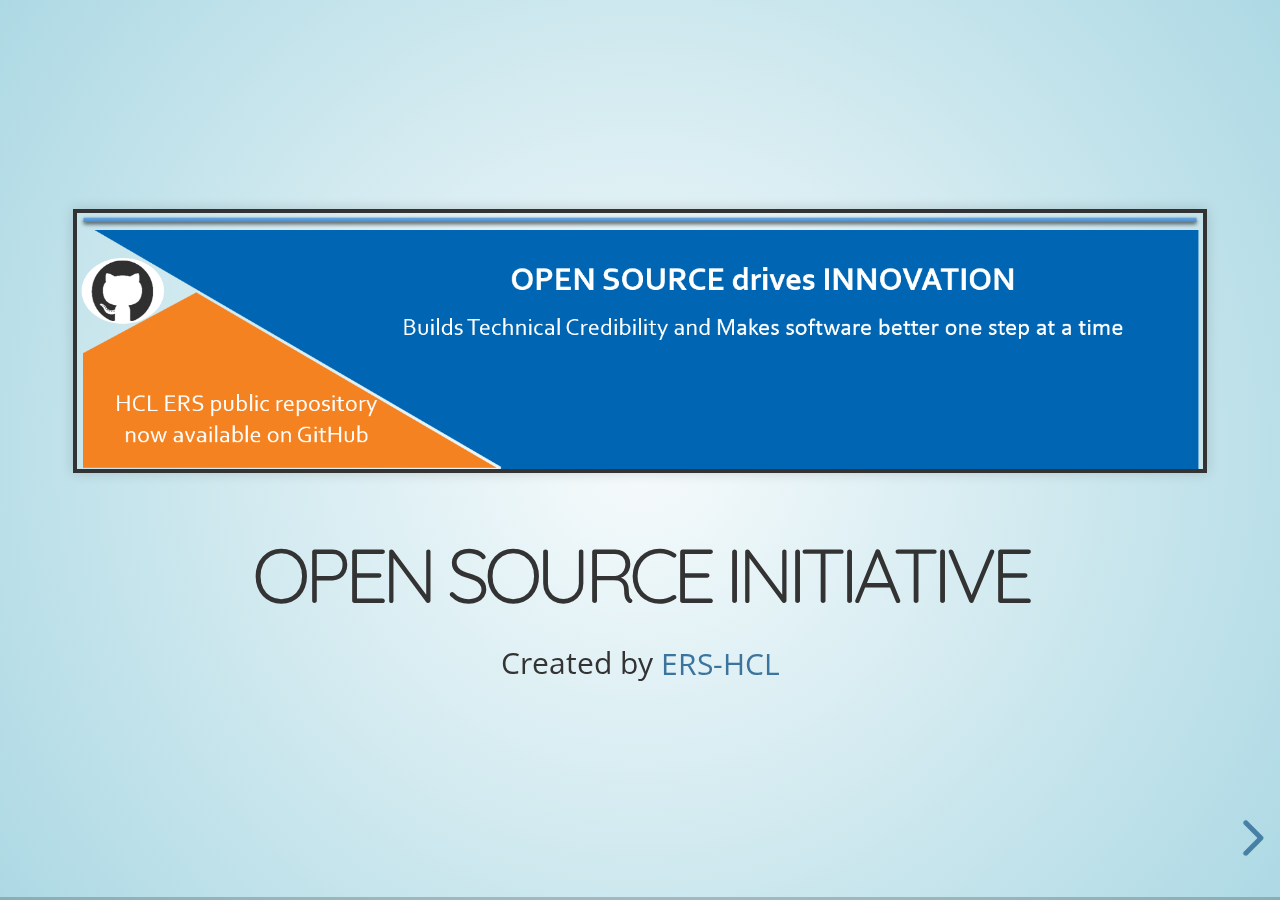
<file: index.html>
<!doctype html>
<html>

<head>
	<meta charset="utf-8">

	<title>ERS-HCL Online Presentations</title>

	<meta name="description" content="ERS HCL Open source initiative">
	<meta name="author" content="ERS-HCL">

	<meta name="apple-mobile-web-app-capable" content="yes">
	<meta name="apple-mobile-web-app-status-bar-style" content="black-translucent">

	<meta name="viewport" content="width=device-width, initial-scale=1.0, maximum-scale=1.0, user-scalable=no">

	<link rel="stylesheet" href="css/reveal.css">
	<link rel="stylesheet" href="css/theme/sky.css" id="theme">

	<!-- Theme used for syntax highlighting of code -->
	<link rel="stylesheet" href="lib/css/zenburn.css">

	<!-- Custom Theme updates -->
	<link rel="stylesheet" href="lib/css/ershcl.css">

	<!-- Printing and PDF exports -->
	<script>
		var link = document.createElement( 'link' );
		link.rel = 'stylesheet';
		link.type = 'text/css';
		link.href = window.location.search.match( /print-pdf/gi ) ? 'css/print/pdf.css' : 'css/print/paper.css';
		document.getElementsByTagName( 'head' )[ 0 ].appendChild( link );
	</script>

	<!--[if lt IE 9]>
		<script src="lib/js/html5shiv.js"></script>
		<![endif]-->
</head>

<body>
	<div class="reveal">
		<div class="slides">
			<section>
				<section>
					<p>
						<img src="./assets/banner.png" alt="ERS HCL">
					</p>

					<h3>Open Source Initiative</h3>
					<p>
						<small>Created by
							<a href="https://github.com/ERS-HCL">ERS-HCL</a>
						</small>
					</p>
				</section>
			</section>
			<section>
				<section>
					<p>
						<img src="./assets/challenges.png" alt="Challenges">
					</p>
					<h2>Challenges</h2>
				</section>
				<section>
					<h3>What are challenges?</h3>
					<ul>
						<li>They are primarily ideas – driven by business problems, changes in technology landscape, etc.</li>
						<li>We are creating a repository of such ideas on github </li>
						<li>These are strictly not customer specific</li>
						<li>The challenges are bucketed into domains namely: WebUI,Microservices,Analytics,DevOps, 
							Security,Cloud,Mobility</li>
						<li><b>This is meant for ERS-HCL team members</b></li>
					</ul>
				</section>
				<section>
					<h3>What is the objective?</h3>
					<ul>
						<li>Leverage the expertise of the people across ERS in creating solutions for these problems</li>
						<li>Productive utilization of available bandwidth (crowdsource)</li>
						<li>Practical learning opportunities for people seeking to enhance their expertise</li>
						<li>Create software that can be reused by the community</li>
						<li>Showcase technical expertise in ERS to the external world</li>
					</ul>
				</section>
				<section>
					<h3>Who is expected to work on these challenges?</h3>
					<ul>
						<li>Folks who want to be hands on with new emerging technologies</li>
						<li>Engineers seeking learning opportunities as part of their training/mentoring process</li>
					</ul>
				</section>
				<section>

					<h3>How do I get involved?</h3>
					<ul>
						<li>Select from a current list of challenges
						</li>
						<li>Challenges arranged into high level domains</li>
						<li>There can be MULTIPLE PROJECTS for SAME CHALLENGE</li>
						<li>Contribute to the list of challenges</li>
					</ul>
				</section>
				<section>

					<h3>What’s to process of posting the Challenges?</h3>
					<small>
						<ul>
							<li>Need to login using your GitHub credentials (OAuth enabled)</li>
							<li>Each Challenge has the following states
								<ul>
									<li>APPROVAL PENDING – Added by user but needs approval</li>
									<li>BACKLOG – Added as a challenge , but yet to be picked up by any one</li>
									<li>IN-PROGRESS – At least one contributor has started working on this challenge</li>
									<li>DONE – If the challenge is complete and the goal is achieved</li>
								</ul>
							</li>
						</ul>
					</small>
				</section>
				<section>

					<h3>Where is the challenges app?</h3>
					<p>Please go to
						<a href="https://ers-hcl.github.io/challenges/" target="_blank">https://ers-hcl.github.io/challenges/</a>
					</p>
				</section>
			</section>
			<section>
				<h2>Project Presentations</h2>
				<p>
					<small>Coming Soon ..</small>
					<p>
						<!-- 						<ul>
							<li>
								<a href="./demo.html">Demo PPT</a>
							</li>
							<li>Or here</li>
							<li>Or here</li>
							<li>Or here</li>
						</ul> -->
			</section>
		</div>
	</div>

	<script src="lib/js/head.min.js"></script>
	<script src="js/reveal.js"></script>

	<script>
		// More info about config & dependencies:
		// - https://github.com/hakimel/reveal.js#configuration
		// - https://github.com/hakimel/reveal.js#dependencies
		Reveal.initialize( {
			controls: true,
			progress: true,
			history: true,
			center: true,

			transition: 'convex', // none/fade/slide/convex/concave/zoom

			// More info https://github.com/hakimel/reveal.js#dependencies
			dependencies: [ {
					src: 'lib/js/classList.js',
					condition: function () {
						return !document.body.classList;
					}
				},
				{
					src: 'plugin/markdown/marked.js',
					condition: function () {
						return !!document.querySelector( '[data-markdown]' );
					}
				},
				{
					src: 'plugin/markdown/markdown.js',
					condition: function () {
						return !!document.querySelector( '[data-markdown]' );
					}
				},
				{
					src: 'plugin/highlight/highlight.js',
					async: true,
					callback: function () {
						hljs.initHighlightingOnLoad();
					}
				},
				{
					src: 'plugin/search/search.js',
					async: true
				},
				{
					src: 'plugin/zoom-js/zoom.js',
					async: true
				},
				{
					src: 'plugin/notes/notes.js',
					async: true
				}
			]
		} );
	</script>
</body>

</html>
</file>
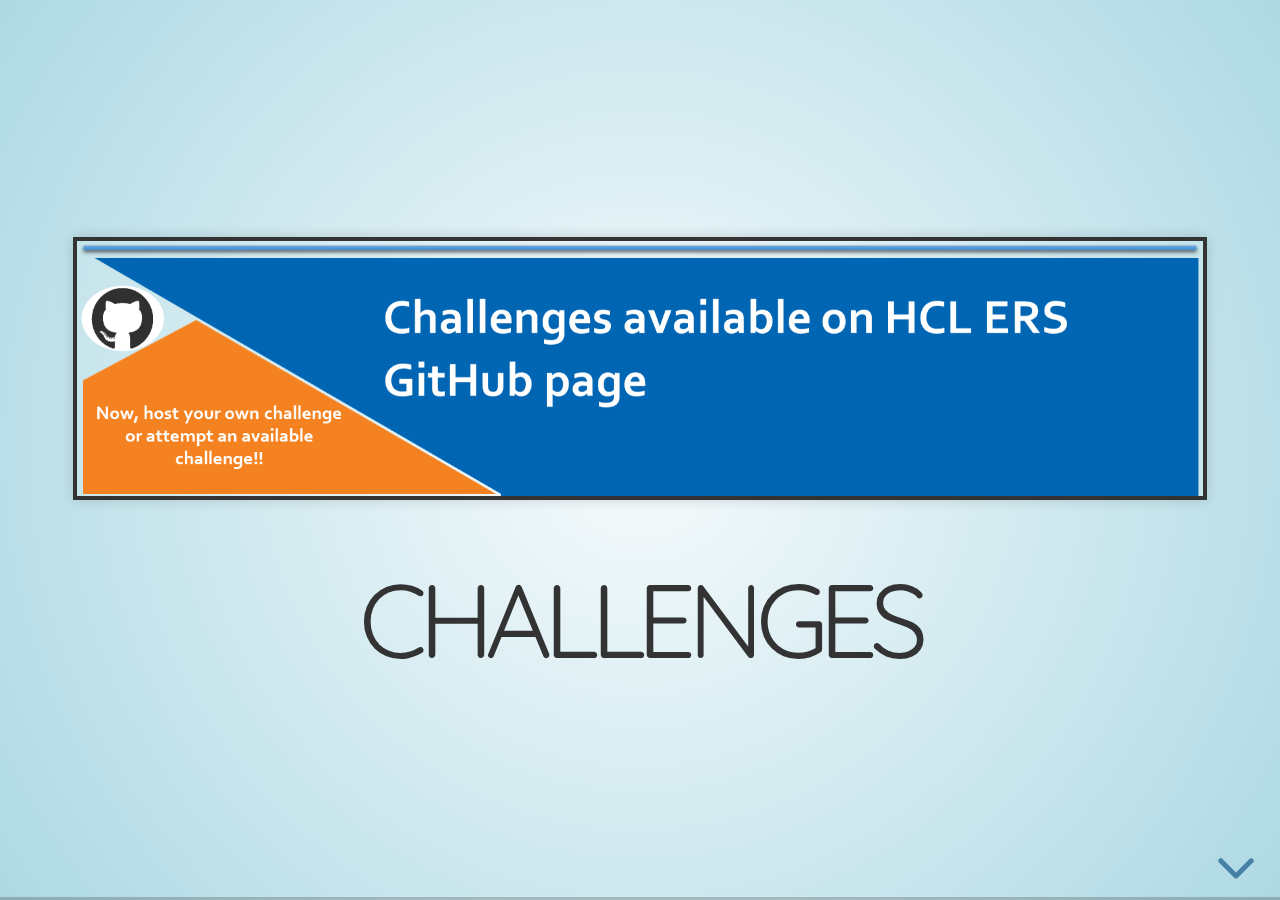
<file: challenges.html>
<!doctype html>
<html>

<head>
	<meta charset="utf-8">

	<title>ERS-HCL Online Presentations</title>

	<meta name="description" content="ERS HCL Open source initiative">
	<meta name="author" content="ERS-HCL">

	<meta name="apple-mobile-web-app-capable" content="yes">
	<meta name="apple-mobile-web-app-status-bar-style" content="black-translucent">

	<meta name="viewport" content="width=device-width, initial-scale=1.0, maximum-scale=1.0, user-scalable=no">

	<link rel="stylesheet" href="css/reveal.css">
	<link rel="stylesheet" href="css/theme/sky.css" id="theme">

	<!-- Theme used for syntax highlighting of code -->
	<link rel="stylesheet" href="lib/css/zenburn.css">

	<!-- Custom Theme updates -->
	<link rel="stylesheet" href="lib/css/ershcl.css">

	<!-- Printing and PDF exports -->
	<script>
		var link = document.createElement('link');
		link.rel = 'stylesheet';
		link.type = 'text/css';
		link.href = window.location.search.match(/print-pdf/gi) ? 'css/print/pdf.css' : 'css/print/paper.css';
		document.getElementsByTagName('head')[0].appendChild(link);
	</script>

	<!--[if lt IE 9]>
		<script src="lib/js/html5shiv.js"></script>
		<![endif]-->
</head>

<body>
	<div class="reveal">
		<div class="slides">
			<section>
				<section>
					<p>
						<img src="./assets/challenges.png" alt="Challenges">
					</p>
					<h2>Challenges</h2>
				</section>
				<section>
					<h3>What are challenges?</h3>
					<ul>
						<li>They are primarily ideas – driven by business problems, changes in technology landscape, etc.</li>
						<li>We are creating a repository of such ideas on github </li>
						<li>These are strictly not customer specific</li>
						<li>The challenges are bucketed into domains namely: WebUI,Microservices,Analytics,DevOps, Security,Cloud,Mobility
						</li>
						<li>
							<b>This is meant for ERS-HCL team members</b>
						</li>
					</ul>
				</section>
				<section>
					<h3>What is the objective?</h3>
					<ul>
						<li>Leverage the expertise of the people across ERS in creating solutions for these problems</li>
						<li>Productive utilization of available bandwidth (crowdsource)</li>
						<li>Practical learning opportunities for people seeking to enhance their expertise</li>
						<li>Create software that can be reused by the community</li>
						<li>Showcase technical expertise in ERS to the external world</li>
					</ul>
				</section>
				<section>
					<h3>Who is expected to work on these challenges?</h3>
					<ul>
						<li>Folks who want to be hands on with new emerging technologies</li>
						<li>Engineers seeking learning opportunities as part of their training/mentoring process</li>
					</ul>
				</section>
				<section>

					<h3>How do I get involved?</h3>
					<ul>
						<li>Select from a current list of challenges
						</li>
						<li>Challenges arranged into high level domains</li>
						<li>There can be MULTIPLE PROJECTS for SAME CHALLENGE</li>
						<li>Contribute to the list of challenges</li>
					</ul>
				</section>
				<section>

					<h3>What’s to process of posting the Challenges?</h3>
					<small>
						<ul>
							<li>Need to login using your GitHub credentials (OAuth enabled)</li>
							<li>Each Challenge has the following states
								<ul>
									<li>APPROVAL PENDING – Added by user but needs approval</li>
									<li>BACKLOG – Added as a challenge , but yet to be picked up by any one</li>
									<li>IN-PROGRESS – At least one contributor has started working on this challenge</li>
									<li>DONE – If the challenge is complete and the goal is achieved</li>
								</ul>
							</li>
						</ul>
					</small>
				</section>
				<section>

					<h3>Where is the challenges app?</h3>
					<p>Please go to
						<a href="https://ers-hcl.github.io/challenges/" target="_blank">https://ers-hcl.github.io/challenges/</a>
					</p>
				</section>
			</section>
		</div>
	</div>

	<script src="lib/js/head.min.js"></script>
	<script src="js/reveal.js"></script>

	<script>
		// More info about config & dependencies:
		// - https://github.com/hakimel/reveal.js#configuration
		// - https://github.com/hakimel/reveal.js#dependencies
		Reveal.initialize({
			controls: true,
			progress: true,
			history: true,
			center: true,

			transition: 'convex', // none/fade/slide/convex/concave/zoom

			// More info https://github.com/hakimel/reveal.js#dependencies
			dependencies: [{
				src: 'lib/js/classList.js',
				condition: function () {
					return !document.body.classList;
				}
			},
			{
				src: 'plugin/markdown/marked.js',
				condition: function () {
					return !!document.querySelector('[data-markdown]');
				}
			},
			{
				src: 'plugin/markdown/markdown.js',
				condition: function () {
					return !!document.querySelector('[data-markdown]');
				}
			},
			{
				src: 'plugin/highlight/highlight.js',
				async: true,
				callback: function () {
					hljs.initHighlightingOnLoad();
				}
			},
			{
				src: 'plugin/search/search.js',
				async: true
			},
			{
				src: 'plugin/zoom-js/zoom.js',
				async: true
			},
			{
				src: 'plugin/notes/notes.js',
				async: true
			}
			]
		});
	</script>
</body>

</html>
</file>
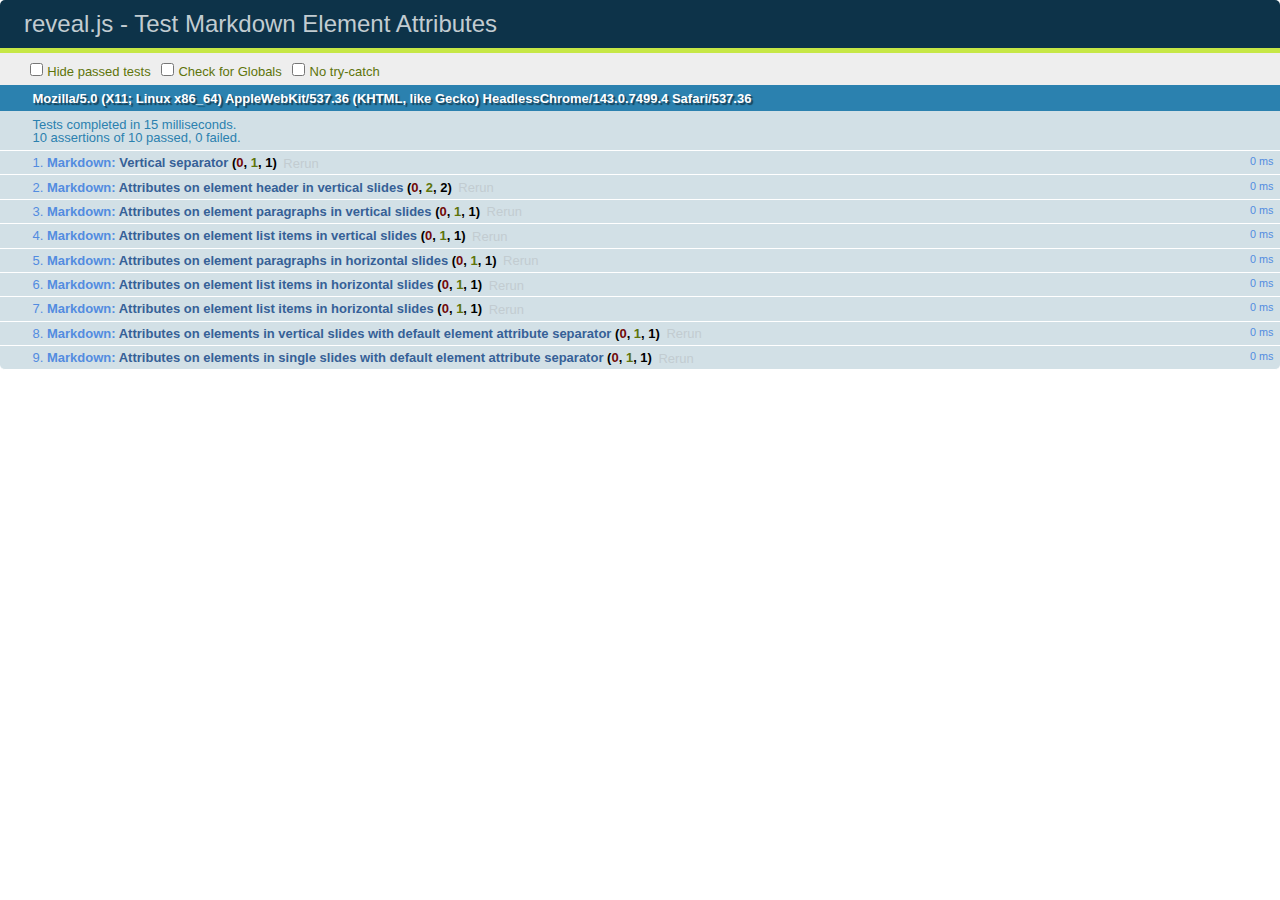
<file: test/test-markdown-element-attributes.html>
<!doctype html>
<html lang="en">

	<head>
		<meta charset="utf-8">

		<title>reveal.js - Test Markdown Element Attributes</title>

		<link rel="stylesheet" href="../css/reveal.css">
		<link rel="stylesheet" href="qunit-1.12.0.css">
	</head>

	<body style="overflow: auto;">

		<div id="qunit"></div>
		<div id="qunit-fixture"></div>

		<div class="reveal" style="display: none;">

			<div class="slides">

				<!-- <section data-markdown="example.md" data-separator="^\n\n\n" data-separator-vertical="^\n\n"></section> -->

				<!-- Slides are separated by newline + three dashes + newline, vertical slides identical but two dashes -->
				<section data-markdown data-separator="^\n---\n$" data-separator-vertical="^\n--\n$" data-element-attributes="{_\s*?([^}]+?)}">>
					<script type="text/template">
						## Slide 1.1
						<!-- {_class="fragment fade-out" data-fragment-index="1"} -->

						--

						## Slide 1.2
						<!-- {_class="fragment shrink"} -->

						Paragraph 1
						<!-- {_class="fragment grow"} -->

						Paragraph 2
						<!-- {_class="fragment grow"} -->

						- list item 1 <!-- {_class="fragment grow"} -->
						- list item 2 <!-- {_class="fragment grow"} -->
						- list item 3 <!-- {_class="fragment grow"} -->


						---

						## Slide 2


						Paragraph 1.2  
						multi-line <!-- {_class="fragment highlight-red"} -->

						Paragraph 2.2 <!-- {_class="fragment highlight-red"} -->

						Paragraph 2.3 <!-- {_class="fragment highlight-red"} -->

						Paragraph 2.4 <!-- {_class="fragment highlight-red"} -->

						- list item 1 <!-- {_class="fragment highlight-green"} -->
						- list item 2<!-- {_class="fragment highlight-green"} -->
						- list item 3<!-- {_class="fragment highlight-green"} -->
						- list item 4
						<!-- {_class="fragment highlight-green"} -->
						- list item 5<!-- {_class="fragment highlight-green"} -->

						Test

						![Example Picture](examples/assets/image2.png)
						<!-- {_class="reveal stretch"} -->

					</script>
				</section>



				<section 	data-markdown data-separator="^\n\n\n"
									data-separator-vertical="^\n\n"
									data-separator-notes="^Note:"
									data-charset="utf-8">
					<script type="text/template">
						# Test attributes in Markdown with default separator
						## Slide 1 Def <!-- .element: class="fragment highlight-red" data-fragment-index="1" -->


						## Slide 2 Def
						<!-- .element: class="fragment highlight-red" -->

					</script>
				</section>

				<section data-markdown>
				  <script type="text/template">
					## Hello world
					A paragraph
					<!-- .element: class="fragment highlight-blue" -->
				  </script>
				</section>

				<section data-markdown>
				  <script type="text/template">
					## Hello world

					Multiple  
					Line
					<!-- .element: class="fragment highlight-blue" -->
				  </script>
				</section>

				<section data-markdown>
				  <script type="text/template">
					## Hello world

					Test<!-- .element: class="fragment highlight-blue" -->

					More Test
				  </script>
				</section>


			</div>

		</div>

		<script src="../lib/js/head.min.js"></script>
		<script src="../js/reveal.js"></script>
		<script src="../plugin/markdown/marked.js"></script>
		<script src="../plugin/markdown/markdown.js"></script>
		<script src="qunit-1.12.0.js"></script>

		<script src="test-markdown-element-attributes.js"></script>

	</body>
</html>
</file>
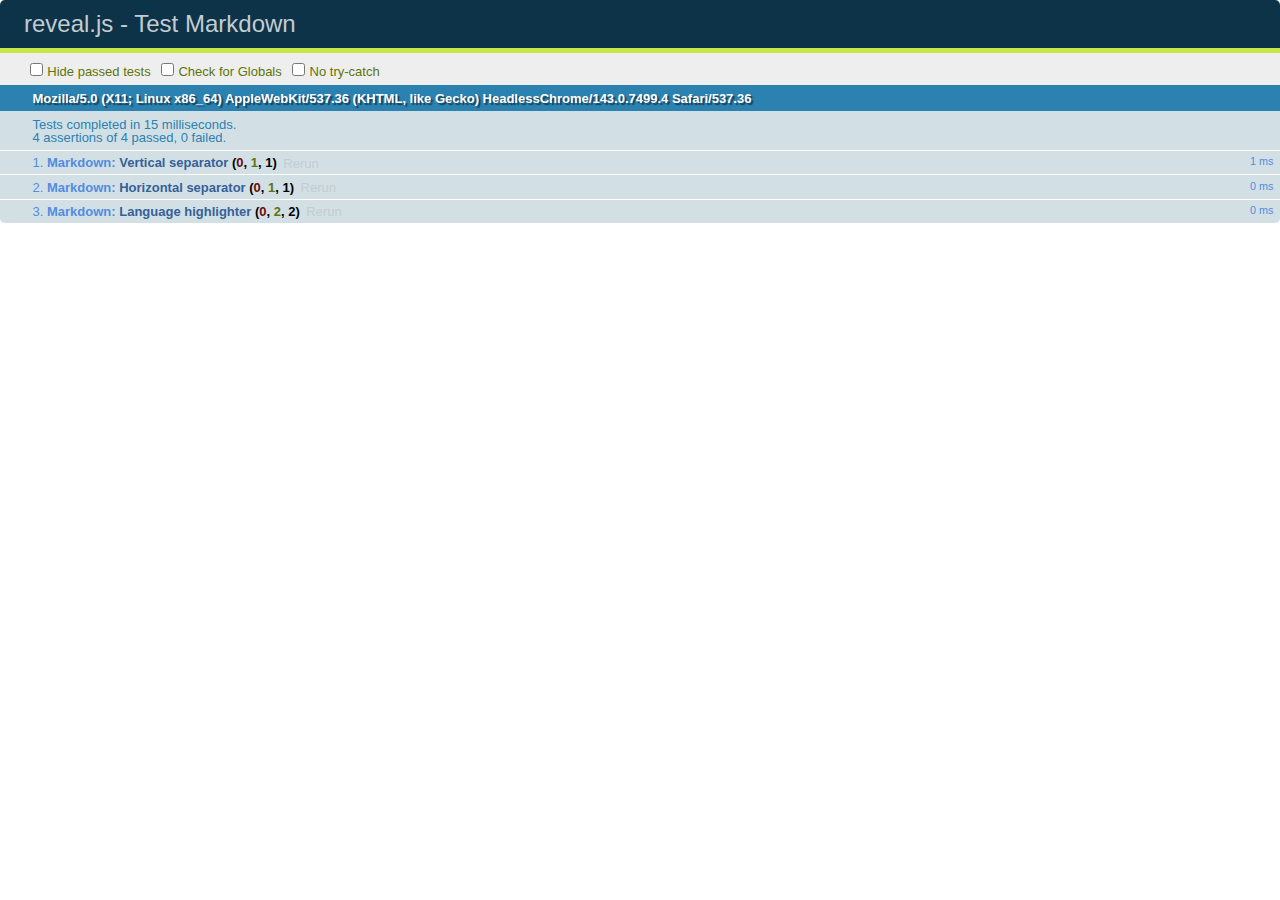
<file: test/test-markdown-external.html>
<!doctype html>
<html lang="en">

	<head>
		<meta charset="utf-8">

		<title>reveal.js - Test Markdown</title>

		<link rel="stylesheet" href="../css/reveal.css">
		<link rel="stylesheet" href="qunit-1.12.0.css">
	</head>

	<body style="overflow: auto;">

		<div id="qunit"></div>
  		<div id="qunit-fixture"></div>

		<div class="reveal" style="display: none;">

			<div class="slides">
				<section data-markdown="simple.md" data-separator="^\n\n\n" data-separator-vertical="^\n\n"></section>
			</div>

		</div>

		<script src="../lib/js/head.min.js"></script>
		<script src="../js/reveal.js"></script>
		<script src="../plugin/highlight/highlight.js"></script>
		<script src="../plugin/markdown/marked.js"></script>
		<script src="../plugin/markdown/markdown.js"></script>
		<script src="qunit-1.12.0.js"></script>

		<script src="test-markdown-external.js"></script>

	</body>
</html>
</file>
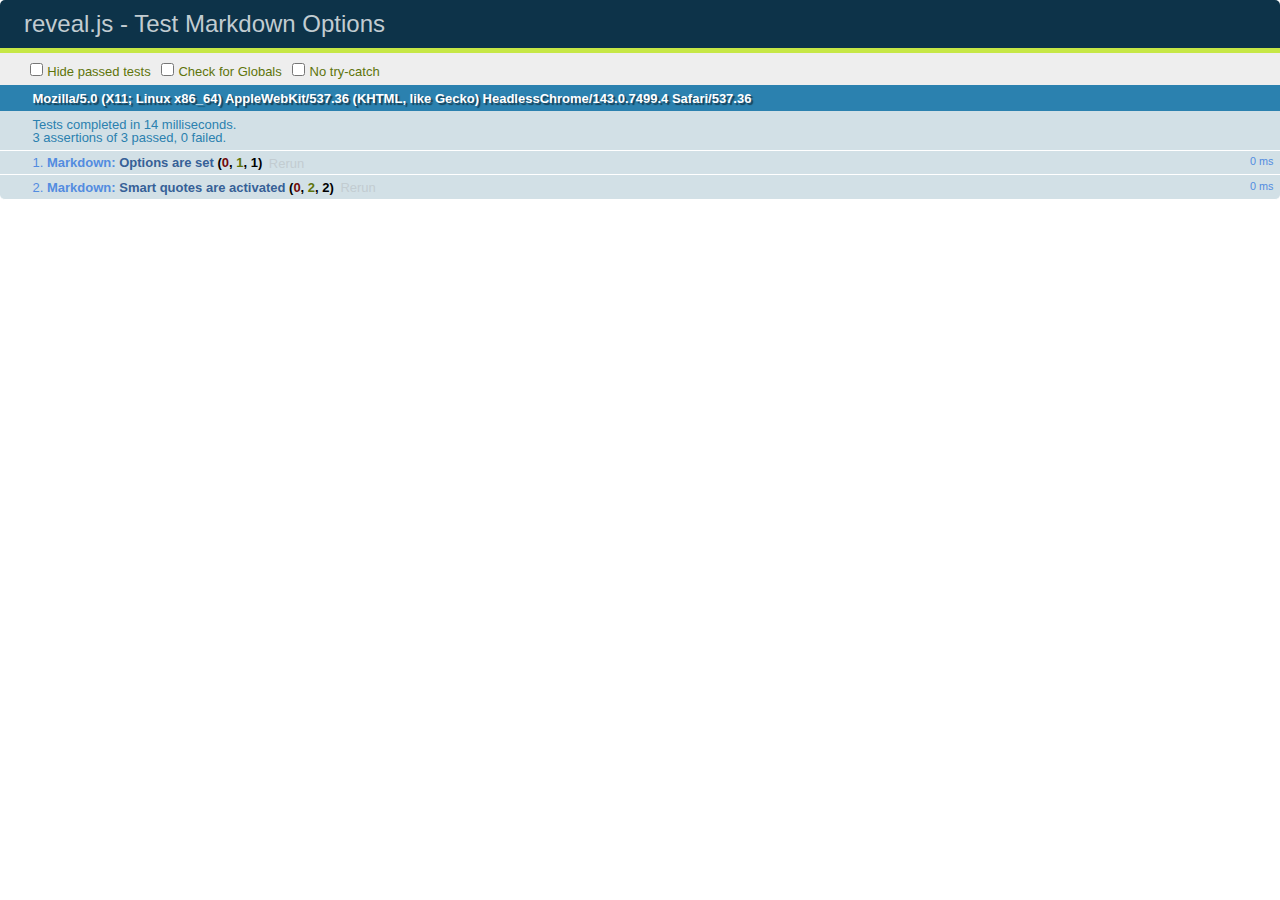
<file: test/test-markdown-options.html>
<!doctype html>
<html lang="en">

	<head>
		<meta charset="utf-8">

		<title>reveal.js - Test Markdown Options</title>

		<link rel="stylesheet" href="../css/reveal.css">
		<link rel="stylesheet" href="qunit-1.12.0.css">
	</head>

	<body style="overflow: auto;">

		<div id="qunit"></div>
		<div id="qunit-fixture"></div>

		<div class="reveal" style="display: none;">

			<div class="slides">

				<section data-markdown>
					<script type="text/template">
						## Testing Markdown Options

						This "slide" should contain 'smart' quotes.
					</script>
				</section>

			</div>

		</div>

		<script src="../lib/js/head.min.js"></script>
		<script src="../js/reveal.js"></script>
		<script src="qunit-1.12.0.js"></script>

		<script src="test-markdown-options.js"></script>

	</body>
</html>
</file>
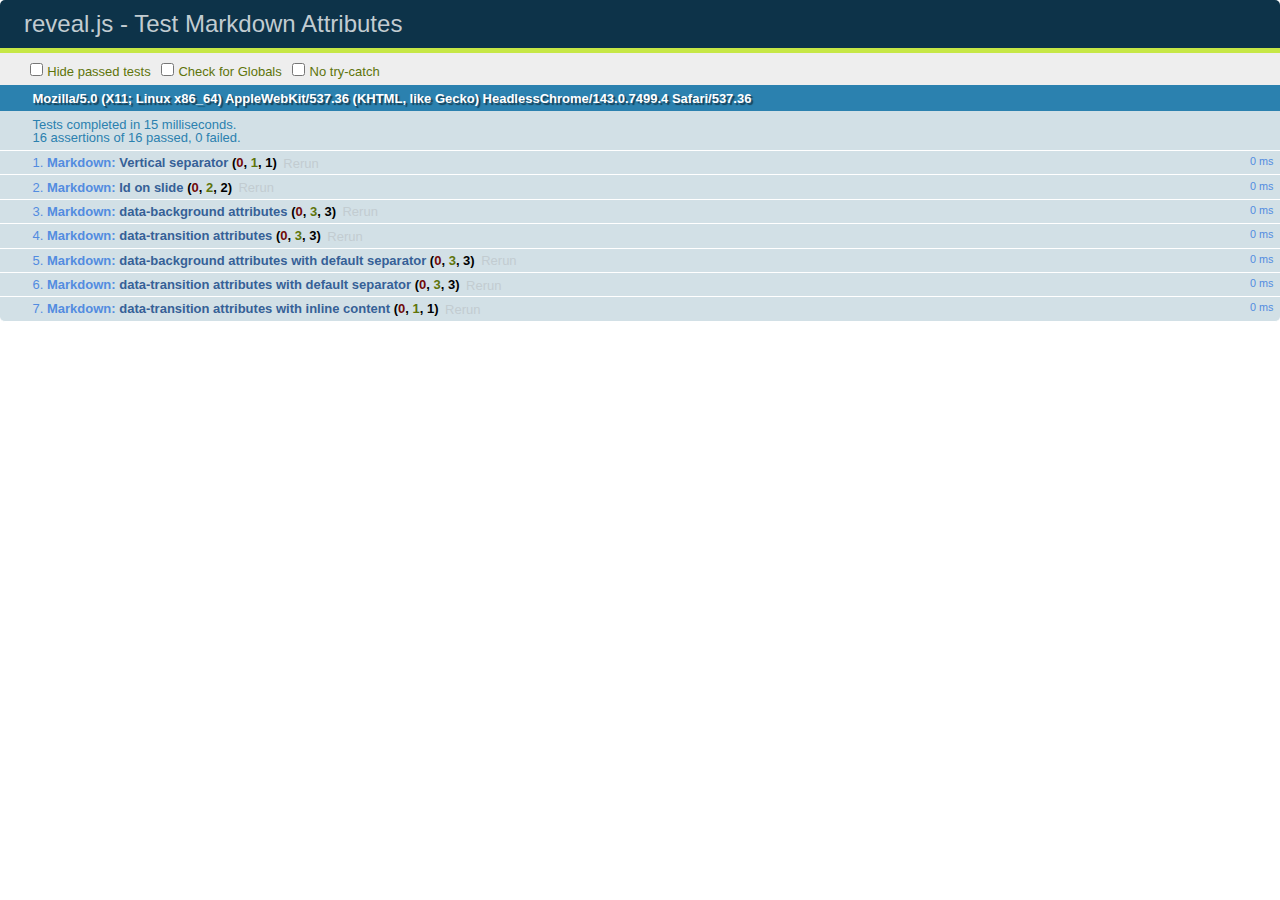
<file: test/test-markdown-slide-attributes.html>
<!doctype html>
<html lang="en">

	<head>
		<meta charset="utf-8">

		<title>reveal.js - Test Markdown Attributes</title>

		<link rel="stylesheet" href="../css/reveal.css">
		<link rel="stylesheet" href="qunit-1.12.0.css">
	</head>

	<body style="overflow: auto;">

		<div id="qunit"></div>
		<div id="qunit-fixture"></div>

		<div class="reveal" style="display: none;">

			<div class="slides">

				<!-- <section data-markdown="example.md" data-separator="^\n\n\n" data-separator-vertical="^\n\n"></section> -->

				<!-- Slides are separated by three lines, vertical slides by two lines, attributes are one any line starting with (spaces and) two dashes -->
				<section 	data-markdown data-separator="^\n\n\n"
									data-separator-vertical="^\n\n"
									data-separator-notes="^Note:"
									data-attributes="--\s(.*?)$"
									data-charset="utf-8">
					<script type="text/template">
						# Test attributes in Markdown
						## Slide 1



						## Slide 2
						<!-- -- id="slide2" data-transition="zoom" data-background="#A0C66B" -->


						## Slide 2.1
						<!-- -- data-background="#ff0000" data-transition="fade" -->


						## Slide 2.2
						[Link to Slide2](#/slide2)



						## Slide 3
						<!-- -- data-transition="zoom" data-background="#C6916B" -->



						## Slide 4
					</script>
				</section>

				<section 	data-markdown data-separator="^\n\n\n"
									data-separator-vertical="^\n\n"
									data-separator-notes="^Note:"
									data-charset="utf-8">
					<script type="text/template">
						# Test attributes in Markdown with default separator
						## Slide 1 Def



						## Slide 2 Def
						<!-- .slide: id="slide2def" data-transition="concave" data-background="#A7C66B" -->


						## Slide 2.1 Def
						<!-- .slide: data-background="#f70000" data-transition="page" -->


						## Slide 2.2 Def
						[Link to Slide2](#/slide2def)



						## Slide 3 Def
						<!-- .slide: data-transition="concave" data-background="#C7916B" -->



						## Slide 4
					</script>
				</section>

				<section data-markdown>
					<script type="text/template">
						<!-- .slide: data-background="#ff0000" -->
						## Hello world
					</script>
				</section>

				<section data-markdown>
					<script type="text/template">
						## Hello world
						<!-- .slide: data-background="#ff0000" -->
					</script>
				</section>

				<section data-markdown>
					<script type="text/template">
						## Hello world

						Test
						<!-- .slide: data-background="#ff0000" -->

						More Test
					</script>
				</section>

			</div>

		</div>

		<script src="../lib/js/head.min.js"></script>
		<script src="../js/reveal.js"></script>
		<script src="../plugin/markdown/marked.js"></script>
		<script src="../plugin/markdown/markdown.js"></script>
		<script src="qunit-1.12.0.js"></script>

		<script src="test-markdown-slide-attributes.js"></script>

	</body>
</html>
</file>
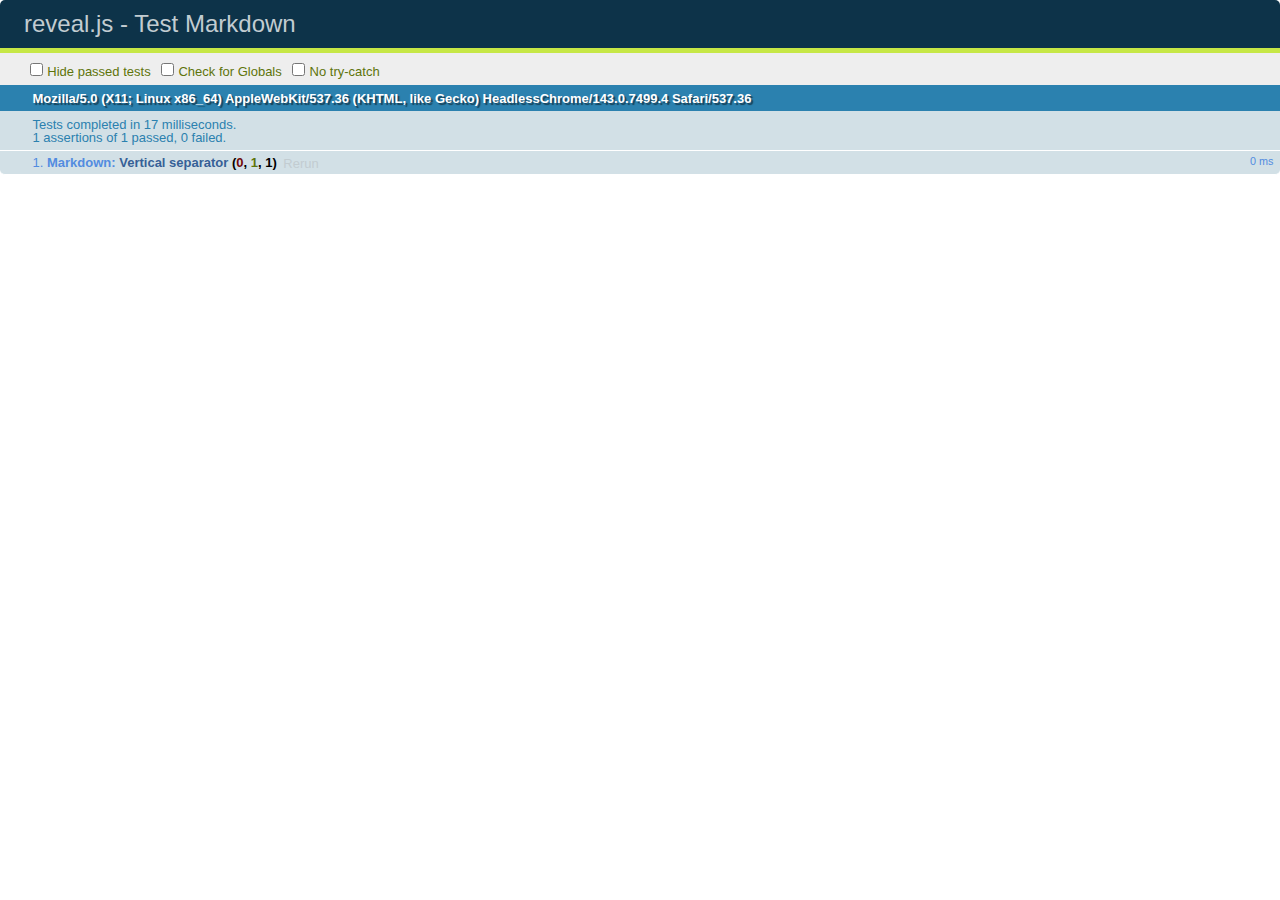
<file: test/test-markdown.html>
<!doctype html>
<html lang="en">

	<head>
		<meta charset="utf-8">

		<title>reveal.js - Test Markdown</title>

		<link rel="stylesheet" href="../css/reveal.css">
		<link rel="stylesheet" href="qunit-1.12.0.css">
	</head>

	<body style="overflow: auto;">

		<div id="qunit"></div>
		<div id="qunit-fixture"></div>

		<div class="reveal" style="display: none;">

			<div class="slides">

				<!-- <section data-markdown="example.md" data-separator="^\n\n\n" data-separator-vertical="^\n\n"></section> -->

				<!-- Slides are separated by newline + three dashes + newline, vertical slides identical but two dashes -->
				<section data-markdown data-separator="^\n---\n$" data-separator-vertical="^\n--\n$">
					<script type="text/template">
						## Slide 1.1

						--

						## Slide 1.2

						---

						## Slide 2
					</script>
				</section>

			</div>

		</div>

		<script src="../lib/js/head.min.js"></script>
		<script src="../js/reveal.js"></script>
		<script src="../plugin/markdown/marked.js"></script>
		<script src="../plugin/markdown/markdown.js"></script>
		<script src="qunit-1.12.0.js"></script>

		<script src="test-markdown.js"></script>

	</body>
</html>
</file>
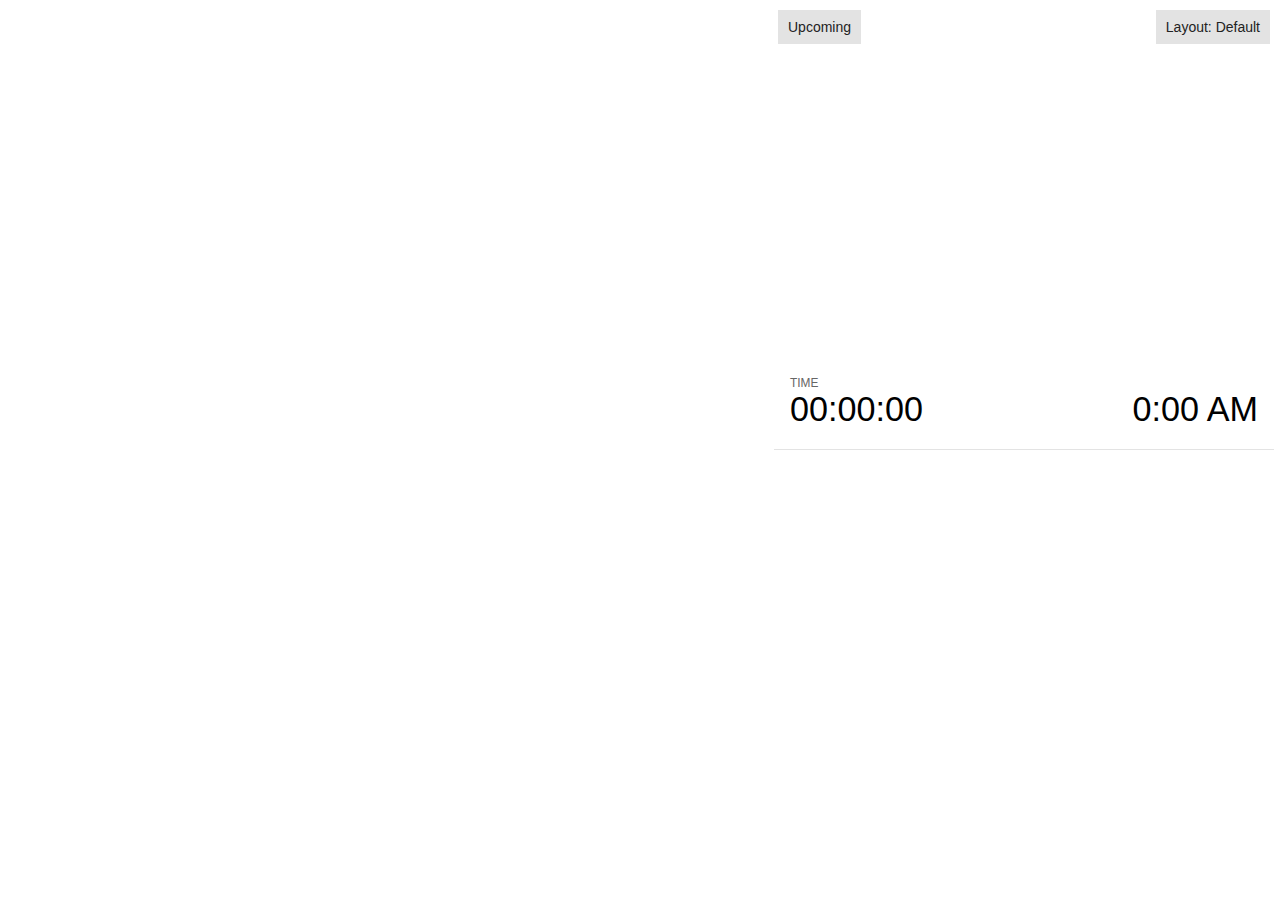
<file: plugin/notes/notes.html>
<!doctype html>
<html lang="en">
	<head>
		<meta charset="utf-8">

		<title>reveal.js - Slide Notes</title>

		<style>
			body {
				font-family: Helvetica;
				font-size: 18px;
			}

			#current-slide,
			#upcoming-slide,
			#speaker-controls {
				padding: 6px;
				box-sizing: border-box;
				-moz-box-sizing: border-box;
			}

			#current-slide iframe,
			#upcoming-slide iframe {
				width: 100%;
				height: 100%;
				border: 1px solid #ddd;
			}

			#current-slide .label,
			#upcoming-slide .label {
				position: absolute;
				top: 10px;
				left: 10px;
				z-index: 2;
			}

			.overlay-element {
				height: 34px;
				line-height: 34px;
				padding: 0 10px;
				text-shadow: none;
				background: rgba( 220, 220, 220, 0.8 );
				color: #222;
				font-size: 14px;
			}

			.overlay-element.interactive:hover {
				background: rgba( 220, 220, 220, 1 );
			}

			#current-slide {
				position: absolute;
				width: 60%;
				height: 100%;
				top: 0;
				left: 0;
				padding-right: 0;
			}

			#upcoming-slide {
				position: absolute;
				width: 40%;
				height: 40%;
				right: 0;
				top: 0;
			}

			/* Speaker controls */
			#speaker-controls {
				position: absolute;
				top: 40%;
				right: 0;
				width: 40%;
				height: 60%;
				overflow: auto;
				font-size: 18px;
			}

				.speaker-controls-time.hidden,
				.speaker-controls-notes.hidden {
					display: none;
				}

				.speaker-controls-time .label,
				.speaker-controls-pace .label,
				.speaker-controls-notes .label {
					text-transform: uppercase;
					font-weight: normal;
					font-size: 0.66em;
					color: #666;
					margin: 0;
				}

				.speaker-controls-time, .speaker-controls-pace {
					border-bottom: 1px solid rgba( 200, 200, 200, 0.5 );
					margin-bottom: 10px;
					padding: 10px 16px;
					padding-bottom: 20px;
					cursor: pointer;
				}

				.speaker-controls-time .reset-button {
					opacity: 0;
					float: right;
					color: #666;
					text-decoration: none;
				}
				.speaker-controls-time:hover .reset-button {
					opacity: 1;
				}

				.speaker-controls-time .timer,
				.speaker-controls-time .clock {
					width: 50%;
				}

				.speaker-controls-time .timer,
				.speaker-controls-time .clock,
				.speaker-controls-time .pacing .hours-value,
				.speaker-controls-time .pacing .minutes-value,
				.speaker-controls-time .pacing .seconds-value {
					font-size: 1.9em;
				}

				.speaker-controls-time .timer {
					float: left;
				}

				.speaker-controls-time .clock {
					float: right;
					text-align: right;
				}

				.speaker-controls-time span.mute {
					opacity: 0.3;
				}

				.speaker-controls-time .pacing-title {
					margin-top: 5px;
				}

				.speaker-controls-time .pacing.ahead {
					color: blue;
				}

				.speaker-controls-time .pacing.on-track {
					color: green;
				}

				.speaker-controls-time .pacing.behind {
					color: red;
				}

				.speaker-controls-notes {
					padding: 10px 16px;
				}

				.speaker-controls-notes .value {
					margin-top: 5px;
					line-height: 1.4;
					font-size: 1.2em;
				}

			/* Layout selector */
			#speaker-layout {
				position: absolute;
				top: 10px;
				right: 10px;
				color: #222;
				z-index: 10;
			}
				#speaker-layout select {
					position: absolute;
					width: 100%;
					height: 100%;
					top: 0;
					left: 0;
					border: 0;
					box-shadow: 0;
					cursor: pointer;
					opacity: 0;

					font-size: 1em;
					background-color: transparent;

					-moz-appearance: none;
					-webkit-appearance: none;
					-webkit-tap-highlight-color: rgba(0, 0, 0, 0);
				}

				#speaker-layout select:focus {
					outline: none;
					box-shadow: none;
				}

			.clear {
				clear: both;
			}

			/* Speaker layout: Wide */
			body[data-speaker-layout="wide"] #current-slide,
			body[data-speaker-layout="wide"] #upcoming-slide {
				width: 50%;
				height: 45%;
				padding: 6px;
			}

			body[data-speaker-layout="wide"] #current-slide {
				top: 0;
				left: 0;
			}

			body[data-speaker-layout="wide"] #upcoming-slide {
				top: 0;
				left: 50%;
			}

			body[data-speaker-layout="wide"] #speaker-controls {
				top: 45%;
				left: 0;
				width: 100%;
				height: 50%;
				font-size: 1.25em;
			}

			/* Speaker layout: Tall */
			body[data-speaker-layout="tall"] #current-slide,
			body[data-speaker-layout="tall"] #upcoming-slide {
				width: 45%;
				height: 50%;
				padding: 6px;
			}

			body[data-speaker-layout="tall"] #current-slide {
				top: 0;
				left: 0;
			}

			body[data-speaker-layout="tall"] #upcoming-slide {
				top: 50%;
				left: 0;
			}

			body[data-speaker-layout="tall"] #speaker-controls {
				padding-top: 40px;
				top: 0;
				left: 45%;
				width: 55%;
				height: 100%;
				font-size: 1.25em;
			}

			/* Speaker layout: Notes only */
			body[data-speaker-layout="notes-only"] #current-slide,
			body[data-speaker-layout="notes-only"] #upcoming-slide {
				display: none;
			}

			body[data-speaker-layout="notes-only"] #speaker-controls {
				padding-top: 40px;
				top: 0;
				left: 0;
				width: 100%;
				height: 100%;
				font-size: 1.25em;
			}

			@media screen and (max-width: 1080px) {
				body[data-speaker-layout="default"] #speaker-controls {
					font-size: 16px;
				}
			}

			@media screen and (max-width: 900px) {
				body[data-speaker-layout="default"] #speaker-controls {
					font-size: 14px;
				}
			}

			@media screen and (max-width: 800px) {
				body[data-speaker-layout="default"] #speaker-controls {
					font-size: 12px;
				}
			}

		</style>
	</head>

	<body>

		<div id="current-slide"></div>
		<div id="upcoming-slide"><span class="overlay-element label">Upcoming</span></div>
		<div id="speaker-controls">
			<div class="speaker-controls-time">
				<h4 class="label">Time <span class="reset-button">Click to Reset</span></h4>
				<div class="clock">
					<span class="clock-value">0:00 AM</span>
				</div>
				<div class="timer">
					<span class="hours-value">00</span><span class="minutes-value">:00</span><span class="seconds-value">:00</span>
				</div>
				<div class="clear"></div>

				<h4 class="label pacing-title" style="display: none">Pacing – Time to finish current slide</h4>
				<div class="pacing" style="display: none">
					<span class="hours-value">00</span><span class="minutes-value">:00</span><span class="seconds-value">:00</span>
				</div>
			</div>

			<div class="speaker-controls-notes hidden">
				<h4 class="label">Notes</h4>
				<div class="value"></div>
			</div>
		</div>
		<div id="speaker-layout" class="overlay-element interactive">
			<span class="speaker-layout-label"></span>
			<select class="speaker-layout-dropdown"></select>
		</div>

		<script src="../../plugin/markdown/marked.js"></script>
		<script>

			(function() {

				var notes,
					notesValue,
					currentState,
					currentSlide,
					upcomingSlide,
					layoutLabel,
					layoutDropdown,
					connected = false;

				var SPEAKER_LAYOUTS = {
					'default': 'Default',
					'wide': 'Wide',
					'tall': 'Tall',
					'notes-only': 'Notes only'
				};

				setupLayout();

				window.addEventListener( 'message', function( event ) {

					var data = JSON.parse( event.data );

					// The overview mode is only useful to the reveal.js instance
					// where navigation occurs so we don't sync it
					if( data.state ) delete data.state.overview;

					// Messages sent by the notes plugin inside of the main window
					if( data && data.namespace === 'reveal-notes' ) {
						if( data.type === 'connect' ) {
							handleConnectMessage( data );
						}
						else if( data.type === 'state' ) {
							handleStateMessage( data );
						}
					}
					// Messages sent by the reveal.js inside of the current slide preview
					else if( data && data.namespace === 'reveal' ) {
						if( /ready/.test( data.eventName ) ) {
							// Send a message back to notify that the handshake is complete
							window.opener.postMessage( JSON.stringify({ namespace: 'reveal-notes', type: 'connected'} ), '*' );
						}
						else if( /slidechanged|fragmentshown|fragmenthidden|paused|resumed/.test( data.eventName ) && currentState !== JSON.stringify( data.state ) ) {

							window.opener.postMessage( JSON.stringify({ method: 'setState', args: [ data.state ]} ), '*' );

						}
					}

				} );

				/**
				 * Called when the main window is trying to establish a
				 * connection.
				 */
				function handleConnectMessage( data ) {

					if( connected === false ) {
						connected = true;

						setupIframes( data );
						setupKeyboard();
						setupNotes();
						setupTimer();
					}

				}

				/**
				 * Called when the main window sends an updated state.
				 */
				function handleStateMessage( data ) {

					// Store the most recently set state to avoid circular loops
					// applying the same state
					currentState = JSON.stringify( data.state );

					// No need for updating the notes in case of fragment changes
					if ( data.notes ) {
						notes.classList.remove( 'hidden' );
						notesValue.style.whiteSpace = data.whitespace;
						if( data.markdown ) {
							notesValue.innerHTML = marked( data.notes );
						}
						else {
							notesValue.innerHTML = data.notes;
						}
					}
					else {
						notes.classList.add( 'hidden' );
					}

					// Update the note slides
					currentSlide.contentWindow.postMessage( JSON.stringify({ method: 'setState', args: [ data.state ] }), '*' );
					upcomingSlide.contentWindow.postMessage( JSON.stringify({ method: 'setState', args: [ data.state ] }), '*' );
					upcomingSlide.contentWindow.postMessage( JSON.stringify({ method: 'next' }), '*' );

				}

				// Limit to max one state update per X ms
				handleStateMessage = debounce( handleStateMessage, 200 );

				/**
				 * Forward keyboard events to the current slide window.
				 * This enables keyboard events to work even if focus
				 * isn't set on the current slide iframe.
				 */
				function setupKeyboard() {

					document.addEventListener( 'keydown', function( event ) {
						currentSlide.contentWindow.postMessage( JSON.stringify({ method: 'triggerKey', args: [ event.keyCode ] }), '*' );
					} );

				}

				/**
				 * Creates the preview iframes.
				 */
				function setupIframes( data ) {

					var params = [
						'receiver',
						'progress=false',
						'history=false',
						'transition=none',
						'autoSlide=0',
						'backgroundTransition=none'
					].join( '&' );

					var urlSeparator = /\?/.test(data.url) ? '&' : '?';
					var hash = '#/' + data.state.indexh + '/' + data.state.indexv;
					var currentURL = data.url + urlSeparator + params + '&postMessageEvents=true' + hash;
					var upcomingURL = data.url + urlSeparator + params + '&controls=false' + hash;

					currentSlide = document.createElement( 'iframe' );
					currentSlide.setAttribute( 'width', 1280 );
					currentSlide.setAttribute( 'height', 1024 );
					currentSlide.setAttribute( 'src', currentURL );
					document.querySelector( '#current-slide' ).appendChild( currentSlide );

					upcomingSlide = document.createElement( 'iframe' );
					upcomingSlide.setAttribute( 'width', 640 );
					upcomingSlide.setAttribute( 'height', 512 );
					upcomingSlide.setAttribute( 'src', upcomingURL );
					document.querySelector( '#upcoming-slide' ).appendChild( upcomingSlide );

				}

				/**
				 * Setup the notes UI.
				 */
				function setupNotes() {

					notes = document.querySelector( '.speaker-controls-notes' );
					notesValue = document.querySelector( '.speaker-controls-notes .value' );

				}

				function getTimings() {

					var slides = Reveal.getSlides();
					var defaultTiming = Reveal.getConfig().defaultTiming;
					if (defaultTiming == null) {
						return null;
					}
					var timings = [];
					for ( var i in slides ) {
						var slide = slides[i];
						var timing = defaultTiming;
						if( slide.hasAttribute( 'data-timing' )) {
							var t = slide.getAttribute( 'data-timing' );
							timing = parseInt(t);
							if( isNaN(timing) ) {
								console.warn("Could not parse timing '" + t + "' of slide " + i + "; using default of " + defaultTiming);
								timing = defaultTiming;
							}
						}
						timings.push(timing);
					}
					return timings;

				}

				/**
				 * Return the number of seconds allocated for presenting
				 * all slides up to and including this one.
				 */
				function getTimeAllocated(timings) {

					var slides = Reveal.getSlides();
					var allocated = 0;
					var currentSlide = Reveal.getSlidePastCount();
					for (var i in slides.slice(0, currentSlide + 1)) {
						allocated += timings[i];
					}
					return allocated;

				}

				/**
				 * Create the timer and clock and start updating them
				 * at an interval.
				 */
				function setupTimer() {

					var start = new Date(),
					timeEl = document.querySelector( '.speaker-controls-time' ),
					clockEl = timeEl.querySelector( '.clock-value' ),
					hoursEl = timeEl.querySelector( '.hours-value' ),
					minutesEl = timeEl.querySelector( '.minutes-value' ),
					secondsEl = timeEl.querySelector( '.seconds-value' ),
					pacingTitleEl = timeEl.querySelector( '.pacing-title' ),
					pacingEl = timeEl.querySelector( '.pacing' ),
					pacingHoursEl = pacingEl.querySelector( '.hours-value' ),
					pacingMinutesEl = pacingEl.querySelector( '.minutes-value' ),
					pacingSecondsEl = pacingEl.querySelector( '.seconds-value' );

					var timings = getTimings();
					if (timings !== null) {
						pacingTitleEl.style.removeProperty('display');
						pacingEl.style.removeProperty('display');
					}

					function _displayTime( hrEl, minEl, secEl, time) {

						var sign = Math.sign(time) == -1 ? "-" : "";
						time = Math.abs(Math.round(time / 1000));
						var seconds = time % 60;
						var minutes = Math.floor( time / 60 ) % 60 ;
						var hours = Math.floor( time / ( 60 * 60 )) ;
						hrEl.innerHTML = sign + zeroPadInteger( hours );
						if (hours == 0) {
							hrEl.classList.add( 'mute' );
						}
						else {
							hrEl.classList.remove( 'mute' );
						}
						minEl.innerHTML = ':' + zeroPadInteger( minutes );
						if (hours == 0 && minutes == 0) {
							minEl.classList.add( 'mute' );
						}
						else {
							minEl.classList.remove( 'mute' );
						}
						secEl.innerHTML = ':' + zeroPadInteger( seconds );
					}

					function _updateTimer() {

						var diff, hours, minutes, seconds,
						now = new Date();

						diff = now.getTime() - start.getTime();

						clockEl.innerHTML = now.toLocaleTimeString( 'en-US', { hour12: true, hour: '2-digit', minute:'2-digit' } );
						_displayTime( hoursEl, minutesEl, secondsEl, diff );
						if (timings !== null) {
							_updatePacing(diff);
						}

					}

					function _updatePacing(diff) {

						var slideEndTiming = getTimeAllocated(timings) * 1000;
						var currentSlide = Reveal.getSlidePastCount();
						var currentSlideTiming = timings[currentSlide] * 1000;
						var timeLeftCurrentSlide = slideEndTiming - diff;
						if (timeLeftCurrentSlide < 0) {
							pacingEl.className = 'pacing behind';
						}
						else if (timeLeftCurrentSlide < currentSlideTiming) {
							pacingEl.className = 'pacing on-track';
						}
						else {
							pacingEl.className = 'pacing ahead';
						}
						_displayTime( pacingHoursEl, pacingMinutesEl, pacingSecondsEl, timeLeftCurrentSlide );

					}

					// Update once directly
					_updateTimer();

					// Then update every second
					setInterval( _updateTimer, 1000 );

					function _resetTimer() {

						if (timings == null) {
							start = new Date();
						}
						else {
							// Reset timer to beginning of current slide
							var slideEndTiming = getTimeAllocated(timings) * 1000;
							var currentSlide = Reveal.getSlidePastCount();
							var currentSlideTiming = timings[currentSlide] * 1000;
							var previousSlidesTiming = slideEndTiming - currentSlideTiming;
							var now = new Date();
							start = new Date(now.getTime() - previousSlidesTiming);
						}
						_updateTimer();

					}

					timeEl.addEventListener( 'click', function() {
						_resetTimer();
						return false;
					} );

				}

				/**
				 * Sets up the speaker view layout and layout selector.
				 */
				function setupLayout() {

					layoutDropdown = document.querySelector( '.speaker-layout-dropdown' );
					layoutLabel = document.querySelector( '.speaker-layout-label' );

					// Render the list of available layouts
					for( var id in SPEAKER_LAYOUTS ) {
						var option = document.createElement( 'option' );
						option.setAttribute( 'value', id );
						option.textContent = SPEAKER_LAYOUTS[ id ];
						layoutDropdown.appendChild( option );
					}

					// Monitor the dropdown for changes
					layoutDropdown.addEventListener( 'change', function( event ) {

						setLayout( layoutDropdown.value );

					}, false );

					// Restore any currently persisted layout
					setLayout( getLayout() );

				}

				/**
				 * Sets a new speaker view layout. The layout is persisted
				 * in local storage.
				 */
				function setLayout( value ) {

					var title = SPEAKER_LAYOUTS[ value ];

					layoutLabel.innerHTML = 'Layout' + ( title ? ( ': ' + title ) : '' );
					layoutDropdown.value = value;

					document.body.setAttribute( 'data-speaker-layout', value );

					// Persist locally
					if( supportsLocalStorage() ) {
						window.localStorage.setItem( 'reveal-speaker-layout', value );
					}

				}

				/**
				 * Returns the ID of the most recently set speaker layout
				 * or our default layout if none has been set.
				 */
				function getLayout() {

					if( supportsLocalStorage() ) {
						var layout = window.localStorage.getItem( 'reveal-speaker-layout' );
						if( layout ) {
							return layout;
						}
					}

					// Default to the first record in the layouts hash
					for( var id in SPEAKER_LAYOUTS ) {
						return id;
					}

				}

				function supportsLocalStorage() {

					try {
						localStorage.setItem('test', 'test');
						localStorage.removeItem('test');
						return true;
					}
					catch( e ) {
						return false;
					}

				}

				function zeroPadInteger( num ) {

					var str = '00' + parseInt( num );
					return str.substring( str.length - 2 );

				}

				/**
				 * Limits the frequency at which a function can be called.
				 */
				function debounce( fn, ms ) {

					var lastTime = 0,
						timeout;

					return function() {

						var args = arguments;
						var context = this;

						clearTimeout( timeout );

						var timeSinceLastCall = Date.now() - lastTime;
						if( timeSinceLastCall > ms ) {
							fn.apply( context, args );
							lastTime = Date.now();
						}
						else {
							timeout = setTimeout( function() {
								fn.apply( context, args );
								lastTime = Date.now();
							}, ms - timeSinceLastCall );
						}

					}

				}

			})();

		</script>
	</body>
</html>
</file>
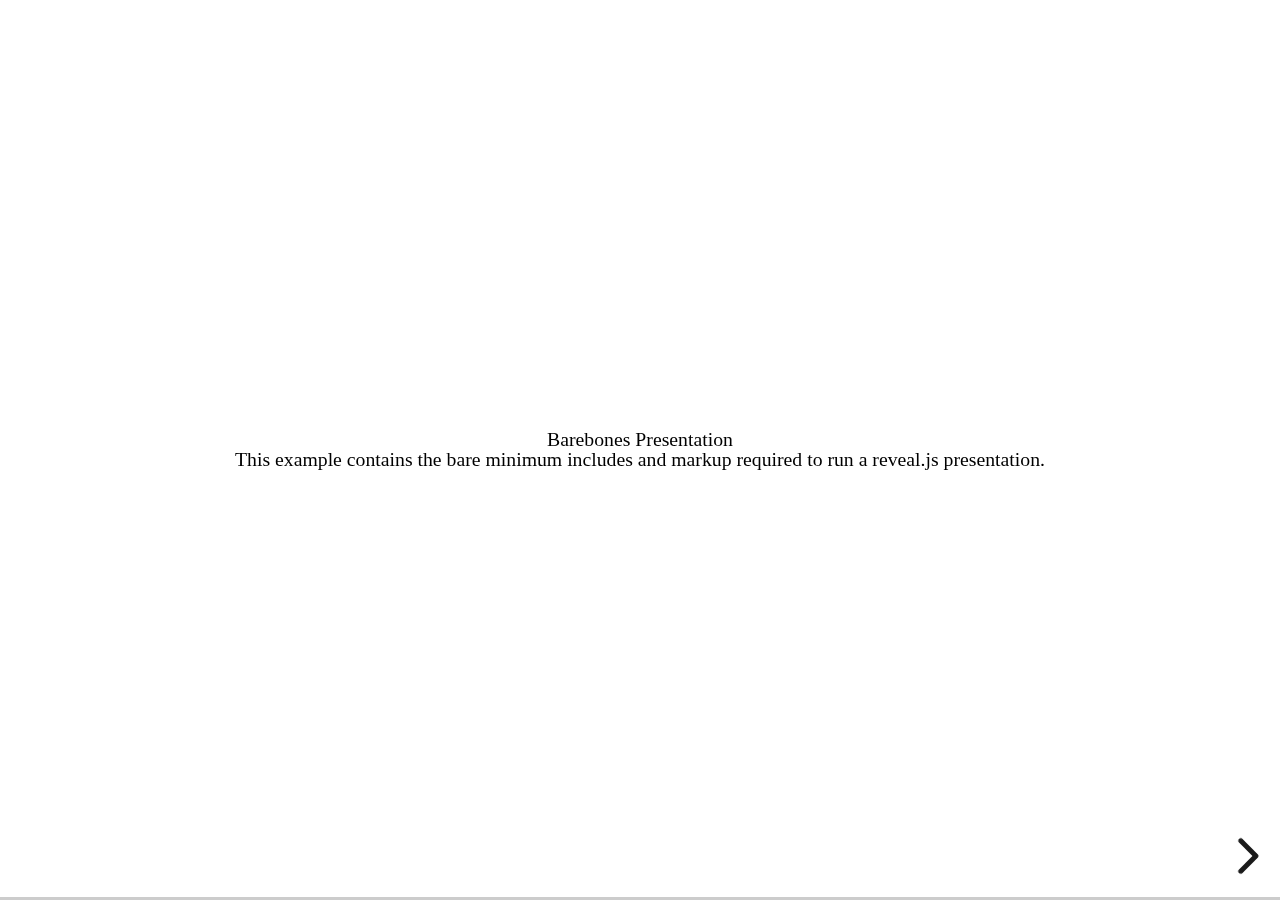
<file: test/examples/barebones.html>
<!doctype html>
<html lang="en">

	<head>
		<meta charset="utf-8">

		<title>reveal.js - Barebones</title>

		<link rel="stylesheet" href="../../css/reveal.css">
	</head>

	<body>

		<div class="reveal">

			<div class="slides">

				<section>
					<h2>Barebones Presentation</h2>
					<p>This example contains the bare minimum includes and markup required to run a reveal.js presentation.</p>
				</section>

				<section>
					<h2>No Theme</h2>
					<p>There's no theme included, so it will fall back on browser defaults.</p>
				</section>

			</div>

		</div>

		<script src="../../js/reveal.js"></script>

		<script>

			Reveal.initialize();

		</script>

	</body>
</html>
</file>
<file: css/theme/sky.css>
/**
 * Sky theme for reveal.js.
 *
 * Copyright (C) 2011-2012 Hakim El Hattab, http://hakim.se
 */
@import url(https://fonts.googleapis.com/css?family=Quicksand:400,700,400italic,700italic);
@import url(https://fonts.googleapis.com/css?family=Open+Sans:400italic,700italic,400,700);
.reveal a {
  line-height: 1.3em; }

/*********************************************
 * GLOBAL STYLES
 *********************************************/
body {
  background: #add9e4;
  background: -moz-radial-gradient(center, circle cover, #f7fbfc 0%, #add9e4 100%);
  background: -webkit-gradient(radial, center center, 0px, center center, 100%, color-stop(0%, #f7fbfc), color-stop(100%, #add9e4));
  background: -webkit-radial-gradient(center, circle cover, #f7fbfc 0%, #add9e4 100%);
  background: -o-radial-gradient(center, circle cover, #f7fbfc 0%, #add9e4 100%);
  background: -ms-radial-gradient(center, circle cover, #f7fbfc 0%, #add9e4 100%);
  background: radial-gradient(center, circle cover, #f7fbfc 0%, #add9e4 100%);
  background-color: #f7fbfc; }

.reveal {
  font-family: "Open Sans", sans-serif;
  font-size: 40px;
  font-weight: normal;
  color: #333; }

::selection {
  color: #fff;
  background: #134674;
  text-shadow: none; }

::-moz-selection {
  color: #fff;
  background: #134674;
  text-shadow: none; }

.reveal .slides > section,
.reveal .slides > section > section {
  line-height: 1.3;
  font-weight: inherit; }

/*********************************************
 * HEADERS
 *********************************************/
.reveal h1,
.reveal h2,
.reveal h3,
.reveal h4,
.reveal h5,
.reveal h6 {
  margin: 0 0 20px 0;
  color: #333;
  font-family: "Quicksand", sans-serif;
  font-weight: normal;
  line-height: 1.2;
  letter-spacing: -0.08em;
  text-transform: uppercase;
  text-shadow: none;
  word-wrap: break-word; }

.reveal h1 {
  font-size: 3.77em; }

.reveal h2 {
  font-size: 2.11em; }

.reveal h3 {
  font-size: 1.55em; }

.reveal h4 {
  font-size: 1em; }

.reveal h1 {
  text-shadow: none; }

/*********************************************
 * OTHER
 *********************************************/
.reveal p {
  margin: 20px 0;
  line-height: 1.3; }

/* Ensure certain elements are never larger than the slide itself */
.reveal img,
.reveal video,
.reveal iframe {
  max-width: 95%;
  max-height: 95%; }

.reveal strong,
.reveal b {
  font-weight: bold; }

.reveal em {
  font-style: italic; }

.reveal ol,
.reveal dl,
.reveal ul {
  display: inline-block;
  text-align: left;
  margin: 0 0 0 1em; }

.reveal ol {
  list-style-type: decimal; }

.reveal ul {
  list-style-type: disc; }

.reveal ul ul {
  list-style-type: square; }

.reveal ul ul ul {
  list-style-type: circle; }

.reveal ul ul,
.reveal ul ol,
.reveal ol ol,
.reveal ol ul {
  display: block;
  margin-left: 40px; }

.reveal dt {
  font-weight: bold; }

.reveal dd {
  margin-left: 40px; }

.reveal blockquote {
  display: block;
  position: relative;
  width: 70%;
  margin: 20px auto;
  padding: 5px;
  font-style: italic;
  background: rgba(255, 255, 255, 0.05);
  box-shadow: 0px 0px 2px rgba(0, 0, 0, 0.2); }

.reveal blockquote p:first-child,
.reveal blockquote p:last-child {
  display: inline-block; }

.reveal q {
  font-style: italic; }

.reveal pre {
  display: block;
  position: relative;
  width: 90%;
  margin: 20px auto;
  text-align: left;
  font-size: 0.55em;
  font-family: monospace;
  line-height: 1.2em;
  word-wrap: break-word;
  box-shadow: 0px 0px 6px rgba(0, 0, 0, 0.3); }

.reveal code {
  font-family: monospace;
  text-transform: none; }

.reveal pre code {
  display: block;
  padding: 5px;
  overflow: auto;
  max-height: 400px;
  word-wrap: normal; }

.reveal table {
  margin: auto;
  border-collapse: collapse;
  border-spacing: 0; }

.reveal table th {
  font-weight: bold; }

.reveal table th,
.reveal table td {
  text-align: left;
  padding: 0.2em 0.5em 0.2em 0.5em;
  border-bottom: 1px solid; }

.reveal table th[align="center"],
.reveal table td[align="center"] {
  text-align: center; }

.reveal table th[align="right"],
.reveal table td[align="right"] {
  text-align: right; }

.reveal table tbody tr:last-child th,
.reveal table tbody tr:last-child td {
  border-bottom: none; }

.reveal sup {
  vertical-align: super; }

.reveal sub {
  vertical-align: sub; }

.reveal small {
  display: inline-block;
  font-size: 0.6em;
  line-height: 1.2em;
  vertical-align: top; }

.reveal small * {
  vertical-align: top; }

/*********************************************
 * LINKS
 *********************************************/
.reveal a {
  color: #3b759e;
  text-decoration: none;
  -webkit-transition: color .15s ease;
  -moz-transition: color .15s ease;
  transition: color .15s ease; }

.reveal a:hover {
  color: #74a7cb;
  text-shadow: none;
  border: none; }

.reveal .roll span:after {
  color: #fff;
  background: #264c66; }

/*********************************************
 * IMAGES
 *********************************************/
.reveal section img {
  margin: 15px 0px;
  background: rgba(255, 255, 255, 0.12);
  border: 4px solid #333;
  box-shadow: 0 0 10px rgba(0, 0, 0, 0.15); }

.reveal section img.plain {
  border: 0;
  box-shadow: none; }

.reveal a img {
  -webkit-transition: all .15s linear;
  -moz-transition: all .15s linear;
  transition: all .15s linear; }

.reveal a:hover img {
  background: rgba(255, 255, 255, 0.2);
  border-color: #3b759e;
  box-shadow: 0 0 20px rgba(0, 0, 0, 0.55); }

/*********************************************
 * NAVIGATION CONTROLS
 *********************************************/
.reveal .controls {
  color: #3b759e; }

/*********************************************
 * PROGRESS BAR
 *********************************************/
.reveal .progress {
  background: rgba(0, 0, 0, 0.2);
  color: #3b759e; }

.reveal .progress span {
  -webkit-transition: width 800ms cubic-bezier(0.26, 0.86, 0.44, 0.985);
  -moz-transition: width 800ms cubic-bezier(0.26, 0.86, 0.44, 0.985);
  transition: width 800ms cubic-bezier(0.26, 0.86, 0.44, 0.985); }
</file>
<file: lib/css/zenburn.css>
/*

Zenburn style from voldmar.ru (c) Vladimir Epifanov <voldmar@voldmar.ru>
based on dark.css by Ivan Sagalaev

*/

.hljs {
  display: block;
  overflow-x: auto;
  padding: 0.5em;
  background: #3f3f3f;
  color: #dcdcdc;
}

.hljs-keyword,
.hljs-selector-tag,
.hljs-tag {
  color: #e3ceab;
}

.hljs-template-tag {
  color: #dcdcdc;
}

.hljs-number {
  color: #8cd0d3;
}

.hljs-variable,
.hljs-template-variable,
.hljs-attribute {
  color: #efdcbc;
}

.hljs-literal {
  color: #efefaf;
}

.hljs-subst {
  color: #8f8f8f;
}

.hljs-title,
.hljs-name,
.hljs-selector-id,
.hljs-selector-class,
.hljs-section,
.hljs-type {
  color: #efef8f;
}

.hljs-symbol,
.hljs-bullet,
.hljs-link {
  color: #dca3a3;
}

.hljs-deletion,
.hljs-string,
.hljs-built_in,
.hljs-builtin-name {
  color: #cc9393;
}

.hljs-addition,
.hljs-comment,
.hljs-quote,
.hljs-meta {
  color: #7f9f7f;
}


.hljs-emphasis {
  font-style: italic;
}

.hljs-strong {
  font-weight: bold;
}
</file>
<file: lib/css/ershcl.css>
.sidebyside {
  border: 2px solid #000;
  overflow: hidden;
}

.sidebyside div {
  min-height: 200px;
  padding: 10px;
}
#one {
  float: left;
  margin-right: 10px;
  width: 400px;
  font-size: 0.7em;
}
#two {
  background-color: white;
  overflow: hidden;
  margin: 5px;
  border: 2px dashed #ccc;
  min-height: 170px;
}
#image {
  background-color: white;
  overflow: hidden;
  object-fit: cover;
  border: 2px dashed #ccc;
  min-height: 400px;
}
#subsection {
  font-size: medium;
}
@media screen and (max-width: 400px) {
  #one {
    float: none;
    margin-right: 0;
    width: auto;
    border: 0;
    border-bottom: 2px solid #000;
  }
}

#imagetext {
  font-size: 0.5em;
}

#long-list {
  font-size: 0.8em;
}

#long-list-2 {
  font-size: 0.7em;
}

#logo {
  background-color: transparent;
  overflow: hidden;
  margin: 5px;
  border: 2px dashed #ccc;
  height: 100px;
}
</file>
<file: test/qunit-1.12.0.css>
/**
 * QUnit v1.12.0 - A JavaScript Unit Testing Framework
 *
 * http://qunitjs.com
 *
 * Copyright 2012 jQuery Foundation and other contributors
 * Released under the MIT license.
 * http://jquery.org/license
 */

/** Font Family and Sizes */

#qunit-tests, #qunit-header, #qunit-banner, #qunit-testrunner-toolbar, #qunit-userAgent, #qunit-testresult {
	font-family: "Helvetica Neue Light", "HelveticaNeue-Light", "Helvetica Neue", Calibri, Helvetica, Arial, sans-serif;
}

#qunit-testrunner-toolbar, #qunit-userAgent, #qunit-testresult, #qunit-tests li { font-size: small; }
#qunit-tests { font-size: smaller; }


/** Resets */

#qunit-tests, #qunit-header, #qunit-banner, #qunit-userAgent, #qunit-testresult, #qunit-modulefilter {
	margin: 0;
	padding: 0;
}


/** Header */

#qunit-header {
	padding: 0.5em 0 0.5em 1em;

	color: #8699a4;
	background-color: #0d3349;

	font-size: 1.5em;
	line-height: 1em;
	font-weight: normal;

	border-radius: 5px 5px 0 0;
	-moz-border-radius: 5px 5px 0 0;
	-webkit-border-top-right-radius: 5px;
	-webkit-border-top-left-radius: 5px;
}

#qunit-header a {
	text-decoration: none;
	color: #c2ccd1;
}

#qunit-header a:hover,
#qunit-header a:focus {
	color: #fff;
}

#qunit-testrunner-toolbar label {
	display: inline-block;
	padding: 0 .5em 0 .1em;
}

#qunit-banner {
	height: 5px;
}

#qunit-testrunner-toolbar {
	padding: 0.5em 0 0.5em 2em;
	color: #5E740B;
	background-color: #eee;
	overflow: hidden;
}

#qunit-userAgent {
	padding: 0.5em 0 0.5em 2.5em;
	background-color: #2b81af;
	color: #fff;
	text-shadow: rgba(0, 0, 0, 0.5) 2px 2px 1px;
}

#qunit-modulefilter-container {
	float: right;
}

/** Tests: Pass/Fail */

#qunit-tests {
	list-style-position: inside;
}

#qunit-tests li {
	padding: 0.4em 0.5em 0.4em 2.5em;
	border-bottom: 1px solid #fff;
	list-style-position: inside;
}

#qunit-tests.hidepass li.pass, #qunit-tests.hidepass li.running  {
	display: none;
}

#qunit-tests li strong {
	cursor: pointer;
}

#qunit-tests li a {
	padding: 0.5em;
	color: #c2ccd1;
	text-decoration: none;
}
#qunit-tests li a:hover,
#qunit-tests li a:focus {
	color: #000;
}

#qunit-tests li .runtime {
	float: right;
	font-size: smaller;
}

.qunit-assert-list {
	margin-top: 0.5em;
	padding: 0.5em;

	background-color: #fff;

	border-radius: 5px;
	-moz-border-radius: 5px;
	-webkit-border-radius: 5px;
}

.qunit-collapsed {
	display: none;
}

#qunit-tests table {
	border-collapse: collapse;
	margin-top: .2em;
}

#qunit-tests th {
	text-align: right;
	vertical-align: top;
	padding: 0 .5em 0 0;
}

#qunit-tests td {
	vertical-align: top;
}

#qunit-tests pre {
	margin: 0;
	white-space: pre-wrap;
	word-wrap: break-word;
}

#qunit-tests del {
	background-color: #e0f2be;
	color: #374e0c;
	text-decoration: none;
}

#qunit-tests ins {
	background-color: #ffcaca;
	color: #500;
	text-decoration: none;
}

/*** Test Counts */

#qunit-tests b.counts                       { color: black; }
#qunit-tests b.passed                       { color: #5E740B; }
#qunit-tests b.failed                       { color: #710909; }

#qunit-tests li li {
	padding: 5px;
	background-color: #fff;
	border-bottom: none;
	list-style-position: inside;
}

/*** Passing Styles */

#qunit-tests li li.pass {
	color: #3c510c;
	background-color: #fff;
	border-left: 10px solid #C6E746;
}

#qunit-tests .pass                          { color: #528CE0; background-color: #D2E0E6; }
#qunit-tests .pass .test-name               { color: #366097; }

#qunit-tests .pass .test-actual,
#qunit-tests .pass .test-expected           { color: #999999; }

#qunit-banner.qunit-pass                    { background-color: #C6E746; }

/*** Failing Styles */

#qunit-tests li li.fail {
	color: #710909;
	background-color: #fff;
	border-left: 10px solid #EE5757;
	white-space: pre;
}

#qunit-tests > li:last-child {
	border-radius: 0 0 5px 5px;
	-moz-border-radius: 0 0 5px 5px;
	-webkit-border-bottom-right-radius: 5px;
	-webkit-border-bottom-left-radius: 5px;
}

#qunit-tests .fail                          { color: #000000; background-color: #EE5757; }
#qunit-tests .fail .test-name,
#qunit-tests .fail .module-name             { color: #000000; }

#qunit-tests .fail .test-actual             { color: #EE5757; }
#qunit-tests .fail .test-expected           { color: green;   }

#qunit-banner.qunit-fail                    { background-color: #EE5757; }


/** Result */

#qunit-testresult {
	padding: 0.5em 0.5em 0.5em 2.5em;

	color: #2b81af;
	background-color: #D2E0E6;

	border-bottom: 1px solid white;
}
#qunit-testresult .module-name {
	font-weight: bold;
}

/** Fixture */

#qunit-fixture {
	position: absolute;
	top: -10000px;
	left: -10000px;
	width: 1000px;
	height: 1000px;
}
</file>
